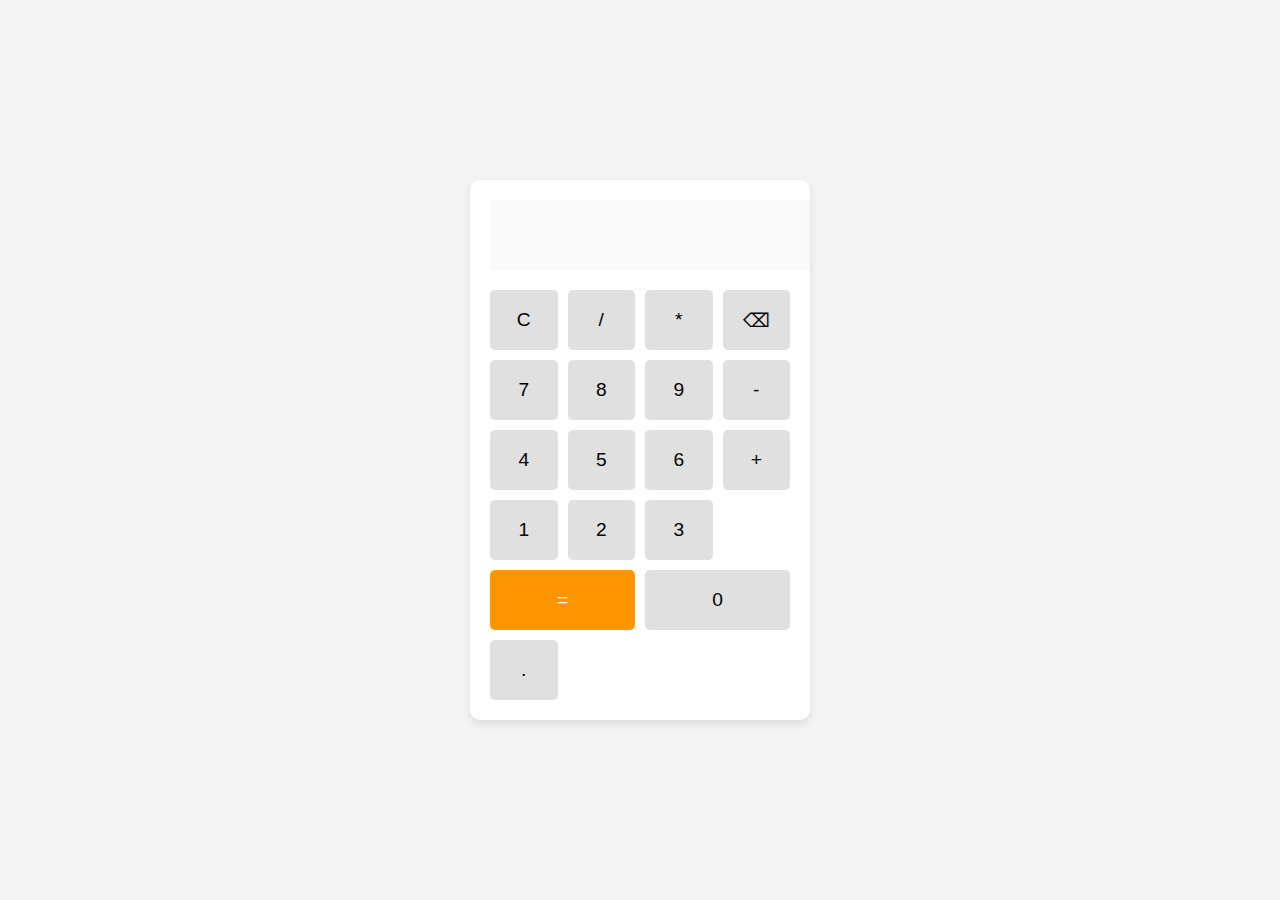
<file: Calculator/index.html>
<!DOCTYPE html>
<html lang="en">
<head>
  <meta charset="UTF-8">
  <meta name="viewport" content="width=device-width, initial-scale=1.0">
  <title>Simple Calculator</title>
  <link rel="stylesheet" href="style.css">
</head>
<body>

  <div class="calculator">
    <input type="text" id="display" disabled />
    
    <div class="buttons">
      <button class="btn" onclick="clearDisplay()">C</button>
      <button class="btn" onclick="appendValue('/')">/</button>
      <button class="btn" onclick="appendValue('*')">*</button>
      <button class="btn" onclick="deleteLast()">⌫</button>

      <button class="btn" onclick="appendValue('7')">7</button>
      <button class="btn" onclick="appendValue('8')">8</button>
      <button class="btn" onclick="appendValue('9')">9</button>
      <button class="btn" onclick="appendValue('-')">-</button>

      <button class="btn" onclick="appendValue('4')">4</button>
      <button class="btn" onclick="appendValue('5')">5</button>
      <button class="btn" onclick="appendValue('6')">6</button>
      <button class="btn" onclick="appendValue('+')">+</button>

      <button class="btn" onclick="appendValue('1')">1</button>
      <button class="btn" onclick="appendValue('2')">2</button>
      <button class="btn" onclick="appendValue('3')">3</button>
      <button class="btn equal" onclick="calculate()">=</button>

      <button class="btn zero" onclick="appendValue('0')">0</button>
      <button class="btn" onclick="appendValue('.')">.</button>
    </div>
  </div>

  <script src="script.js"></script>

</body>
</html>
</file>
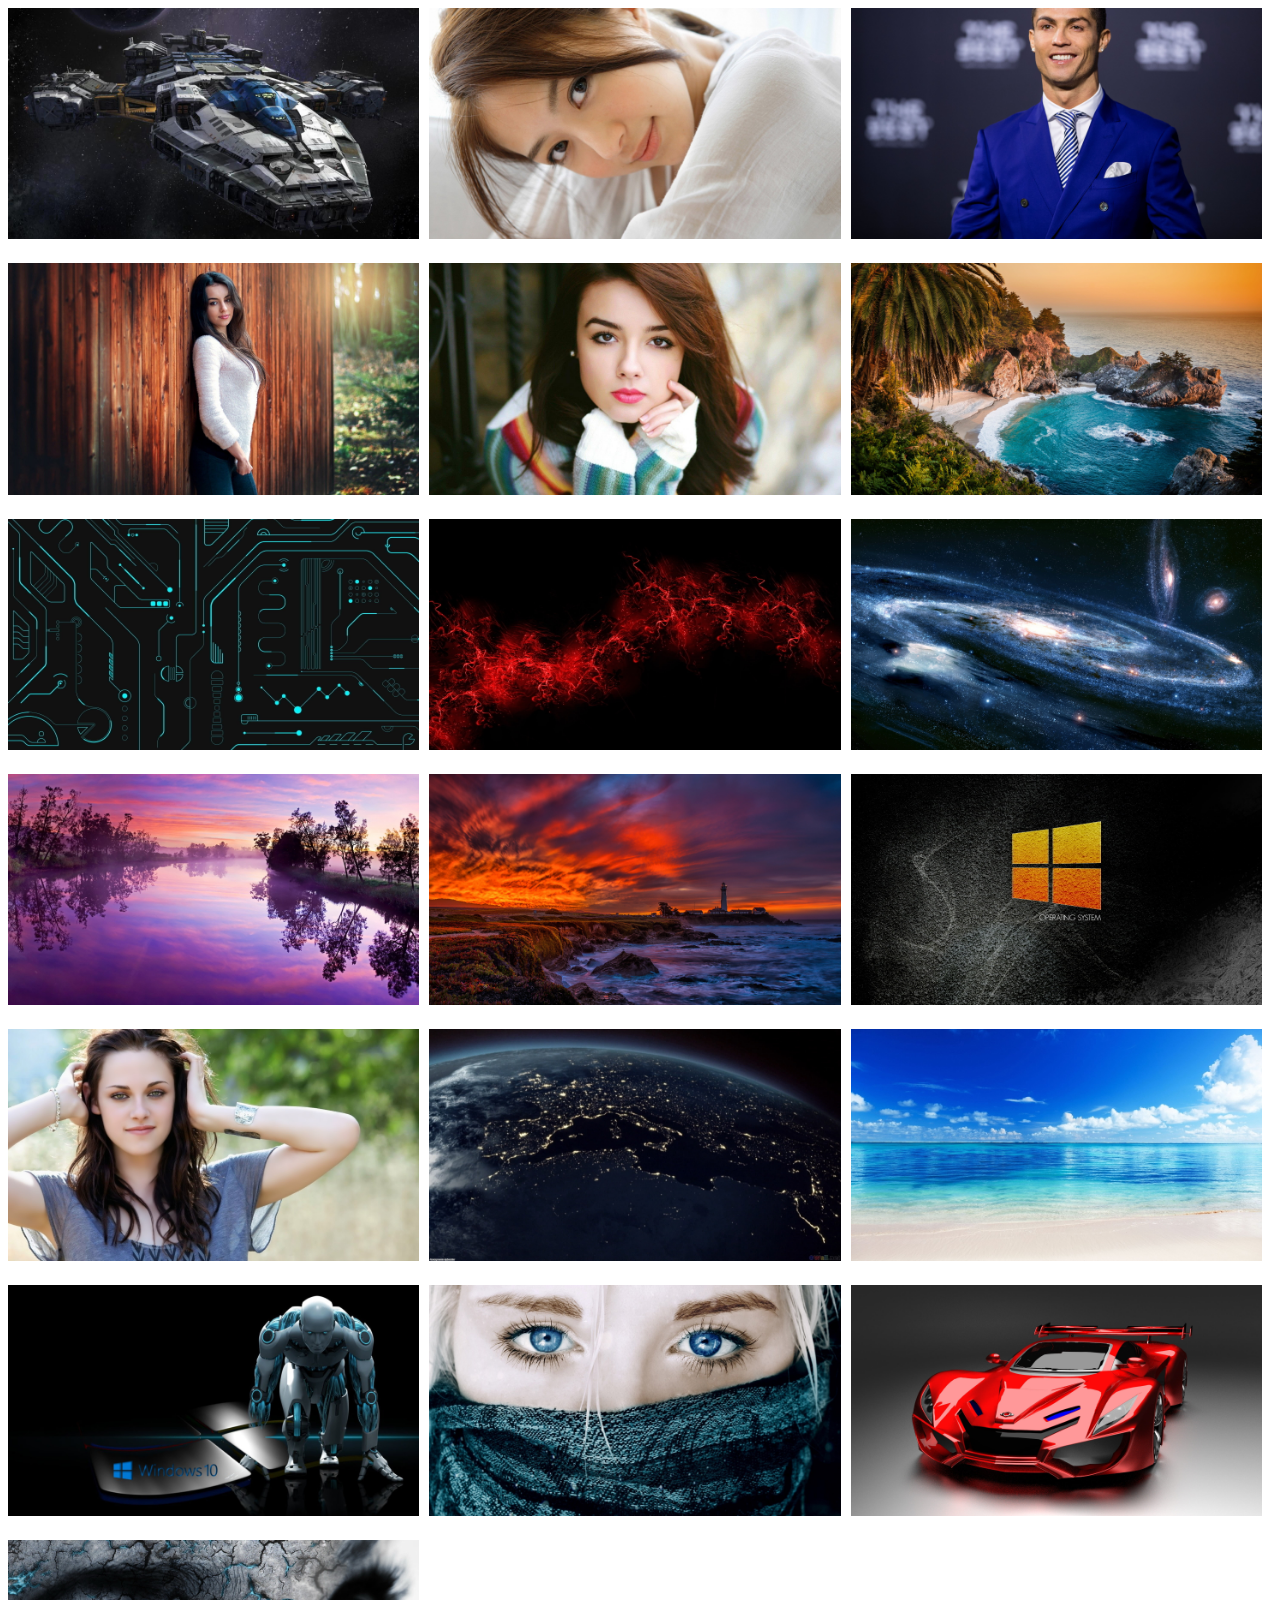
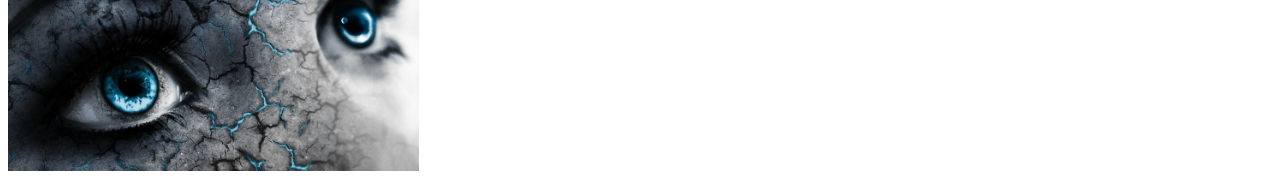
<file: Image_Gallery/index.html>
<!DOCTYPE html>
<html lang="en">

<head>
  <meta charset="UTF-8">
  <meta name="viewport" content="width=device-width, initial-scale=1.0">
  <title>Responsive Image Gallery</title>
  <link rel="stylesheet" href="styles.css">
</head>

<body>

  <div class="gallery">

  </div>

  <!-- Modal for image preview -->
  <div id="modal" class="modal">
    <span class="close" onclick="closeModal()">&times;</span>
    <img class="modal-content" id="modal-image">
    <a class="prev" onclick="changeImage(-1)">&#10094;</a>
    <a class="next" onclick="changeImage(1)">&#10095;</a>
  </div>

  <script src="script.js"></script>

</body>

</html>
</file>
<file: Calculator/style.css>
body {
    font-family: Arial, sans-serif;
    background-color: #f4f4f4;
    display: flex;
    justify-content: center;
    align-items: center;
    height: 100vh;
    margin: 0;
}

.calculator {
    background-color: #fff;
    border-radius: 10px;
    box-shadow: 0 4px 10px rgba(0, 0, 0, 0.1);
    padding: 20px;
    width: 300px;
}

#display {
    width: 100%;
    height: 50px;
    font-size: 1.5em;
    text-align: right;
    border: none;
    outline: none;
    margin-bottom: 20px;
    padding: 10px;
}

.buttons {
    display: grid;
    grid-template-columns: repeat(4, 1fr);
    gap: 10px;
}

.btn {
    background-color: #e0e0e0;
    border: none;
    border-radius: 5px;
    height: 60px;
    font-size: 1.2em;
    cursor: pointer;
}

.btn:active {
    background-color: #d4d4d4;
}

.equal {
    background-color: #ff9500;
    color: #fff;
    grid-column: span 2;
}

.zero {
    grid-column: span 2;
}
</file>
<file: Image_Gallery/styles.css>
body {
    font-family: Arial, sans-serif;
  }
  
  .gallery {
    display: flex;
    flex-wrap: wrap;
    gap: 10px;
  }
  
  .gallery-item {
    width: calc(33.33% - 10px);
    margin-bottom: 10px;
  }
  
  .gallery-item img {
    width: 100%;
    cursor: pointer;
    transition: transform 0.3s;
  }
  
  .gallery-item img:hover {
    transform: scale(1.1);
  }
  
  .modal {
    display: none;
    position: fixed;
    z-index: 1;
    left: 0;
    top: 0;
    width: 100%;
    height: 100%;
    background-color: rgba(0, 0, 0, 0.8);
  }
  
  .modal-content {
    max-width: 90%;
    max-height: 80%;
    margin: 50px auto;
    display: block;
    width: 100%;
  }
  
  .close {
    position: absolute;
    top: 20px;
    right: 25px;
    color: #fff;
    font-size: 36px;
    font-weight: bold;
    cursor: pointer;
  }
  
  .prev, .next {
    position: absolute;
    top: 50%;
    color: white;
    font-size: 24px;
    font-weight: bold;
    cursor: pointer;
    padding: 16px;
    transition: 0.3s;
    user-select: none;
  }
  
  .prev {
    left: 0;
  }
  
  .next {
    right: 0;
  }
  
  .prev:hover, .next:hover {
    background-color: rgba(0, 0, 0, 0.5);
  }
</file>
